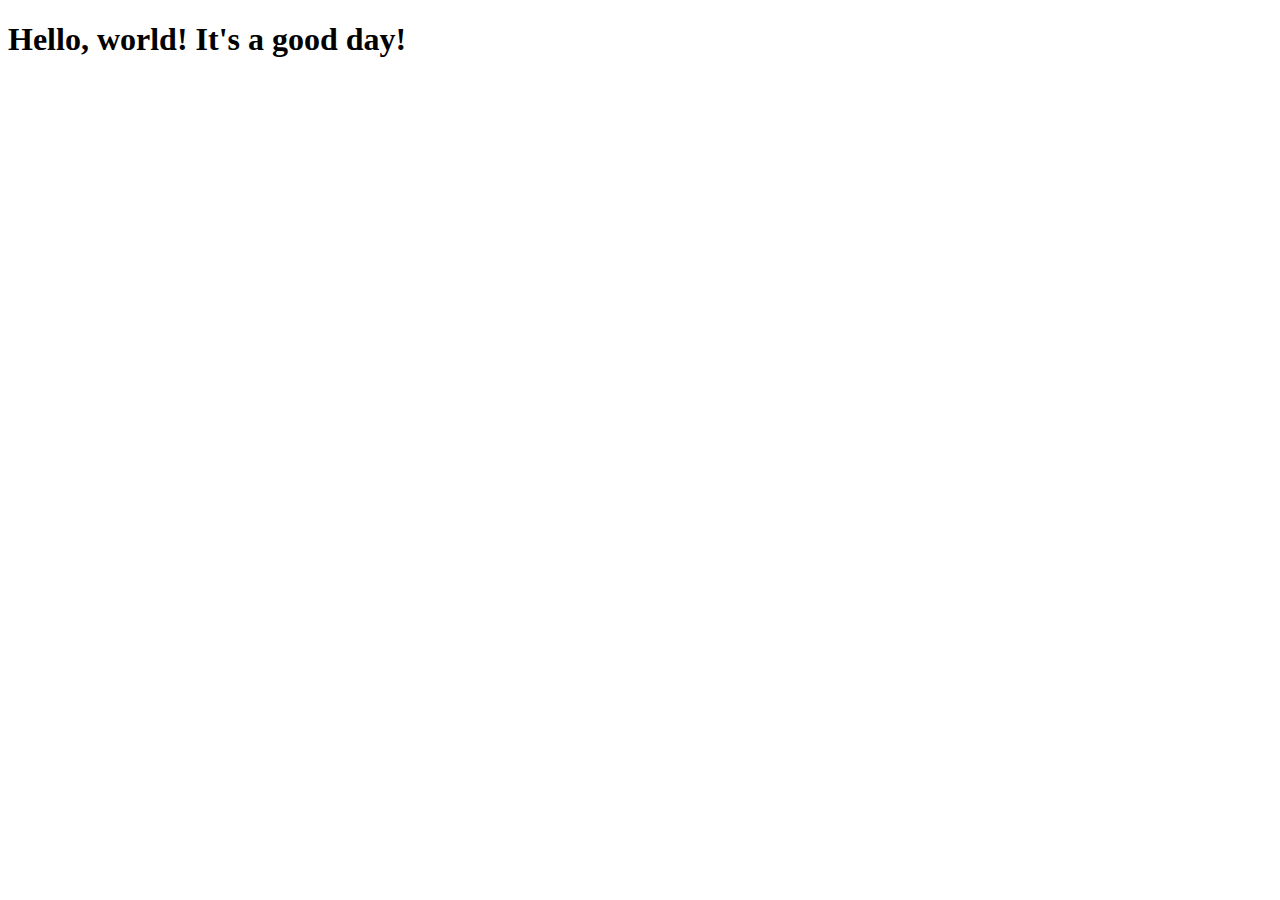
<file: index.html>
<!DOCTYPE html>
<html>
<head>
	<meta charset="utf-8">
	<meta name="viewport" content="width=device-width, initial-scale=1">
	<title>Hello, world!</title>
</head>
<body>
<h1>Hello, world! It's a good day!</h1>
</body>
</html>
</file>
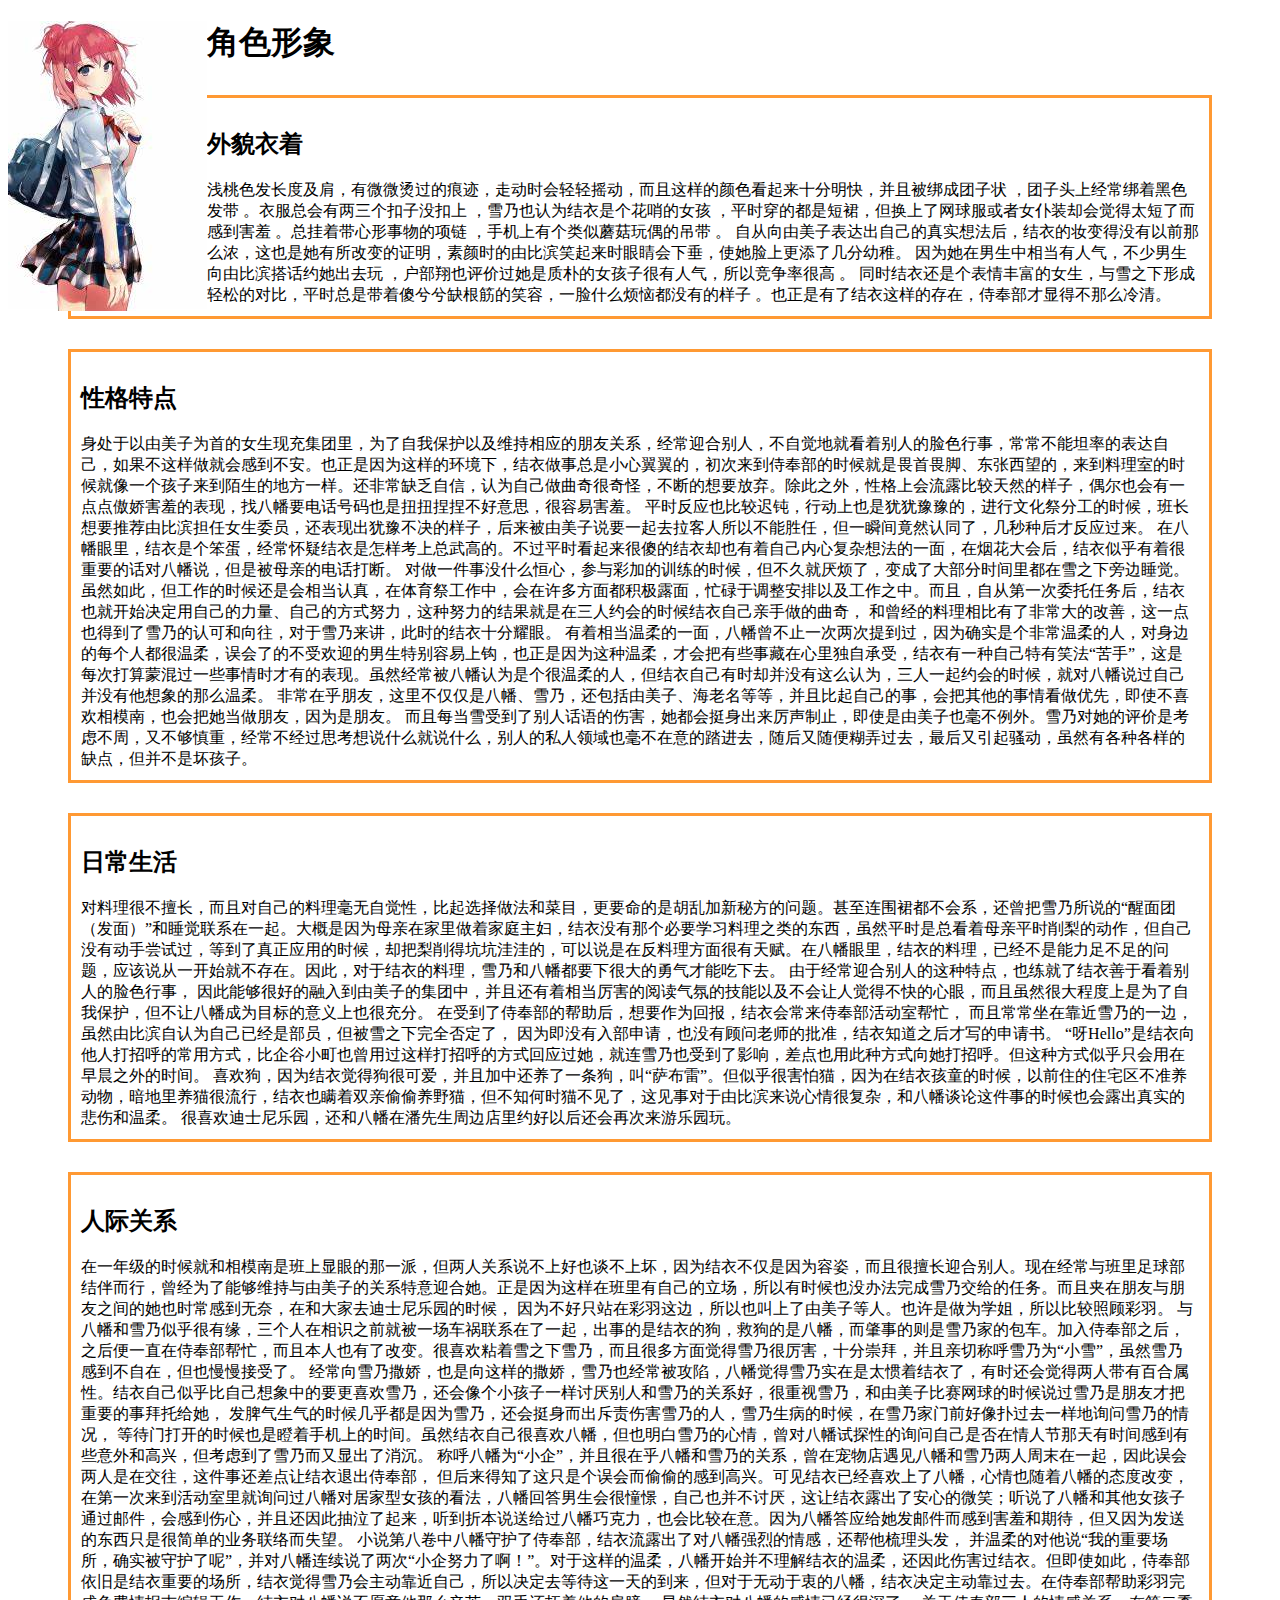
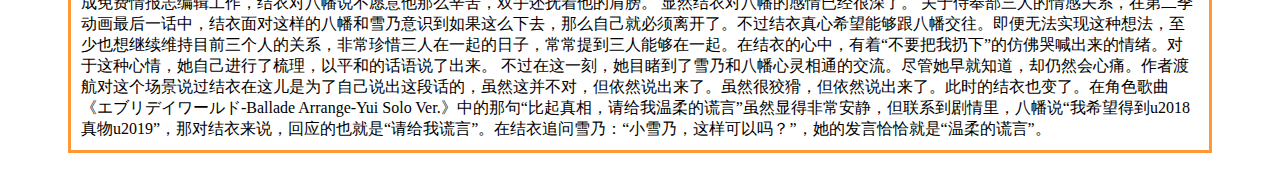
<file: intoduce.html>
<!DOCTYPE html PUBLIC "-//W3C//DTD XHTML 1.0 Transitional//EN" "http://www.w3.org/TR/xhtml1/DTD/xhtml1-transitional.dtd">
<html xmlns="http://www.w3.org/1999/xhtml">
<head>
<meta http-equiv="Content-Type" content="text/html; charset="utf-8 />
<title>�������</title>
<link href="css/into.css" rel="stylesheet" type="text/css" />

</head>

<body>
<img class="left" src="image/p6.jpg" />
<h1>��ɫ����</h1>

<div><h2>��ò����</h2>

    ǳ��ɫ�����ȼ��磬��΢΢�̹��ĺۼ����߶�ʱ������ҡ����������������ɫ������ʮ�����죬���ұ��������״ ������ͷ�Ͼ������ź�ɫ���� ���·��ܻ�������������û���� ��ѩ��Ҳ��Ϊ�����Ǹ����ڵ�Ů��  ��ƽʱ���Ķ��Ƕ�ȹ�������������������Ů��װȴ�����̫���˶��е����� ���ܹ��Ŵ��������������  ���ֻ����и�����Ģ����ż�ĵ���  ��
    �Դ��������ӱ�����Լ�����ʵ�뷨�󣬽��µ�ױ���û����ǰ��ôŨ����Ҳ���������ı��֤��������ʱ���ɱȱ�Ц����ʱ�۾����´���ʹ�����ϸ����˼������ɡ�
    ��Ϊ�����������൱�������������������ɱȱ��Լ����ȥ�� ��������Ҳ���۹��������ӵ�Ů���Ӻ������������Ծ����ʺܸ�  ��
    ͬʱ���»��Ǹ�����ḻ��Ů������ѩ֮���γ����ɵĶԱȣ�ƽʱ���Ǵ���ɵ����ȱ�����Ц�ݣ�һ��ʲô���ն�û�е����� ��Ҳ�������˽��������Ĵ��ڣ��̷���Եò���ô���塣
</div>
<div>
<h2>�Ը��ص�</h2>


    ��������������Ϊ�׵�Ů���ֳ伯���Ϊ�����ұ����Լ�ά����Ӧ�����ѹ�ϵ������ӭ�ϱ��ˣ����Ծ��ؾͿ��ű��˵���ɫ���£���������̹�ʵı����Լ���������������ͻ�е�������Ҳ������Ϊ�����Ļ����£�������������С�������ģ����������̷��ʱ�����η��η�š����������ģ����������ҵ�ʱ�����һ����������İ���ĵط�һ�������ǳ�ȱ�����ţ���Ϊ�Լ����������֣����ϵ���Ҫ����������֮�⣬�Ը��ϻ���¶�Ƚ���Ȼ�����ӣ�ż��Ҳ����һ���������ߵı��֣��Ұ��Ҫ�绰����Ҳ��ŤŤ���󲻺���˼�������׺��ߡ� ƽʱ��ӦҲ�Ƚϳٶۣ��ж���Ҳ������ԥԥ�ģ������Ļ����ֹ���ʱ�򣬰೤��Ҫ�Ƽ��ɱȱ�����Ů��ίԱ�������ֳ���ԥ���������ӣ�������������˵Ҫһ��ȥ���������Բ���ʤ�Σ���һ˲�侹Ȼ��ͬ�ˣ������ֺ�ŷ�Ӧ������
    �ڰ����������Ǹ��������������ɽ�����������������ߵġ�����ƽʱ��������ɵ�Ľ���ȴҲ�����Լ����ĸ����뷨��һ�棬���̻����󣬽����ƺ����ź���Ҫ�Ļ��԰��˵�����Ǳ�ĸ�׵ĵ绰��ϡ� ����һ����ûʲô���ģ�����ʼӵ�ѵ����ʱ�򣬵����þ��ᷳ�ˣ�����˴󲿷�ʱ���ﶼ��ѩ֮���Ա�˯������Ȼ��ˣ���������ʱ���ǻ��൱���棬�������������У��������෽�涼����¶�棬æµ�ڵ��������Լ�����֮�С����ң��Դӵ�һ��ί������󣬽���Ҳ�Ϳ�ʼ�������Լ����������Լ��ķ�ʽŬ��������Ŭ���Ľ������������Լ���ʱ������Լ������������棬
    ������������������˷ǳ���ĸ��ƣ���һ��Ҳ�õ���ѩ�˵��Ͽɺ�����������ѩ����������ʱ�Ľ���ʮ��ҫ�ۡ� �����൱�����һ�棬�������ֹһ�������ᵽ������Ϊȷʵ�Ǹ��ǳ�������ˣ������ߵ�ÿ���˶������ᣬ����˵Ĳ��ܻ�ӭ�������ر������Ϲ���Ҳ������Ϊ�������ᣬ�Ż����Щ�²���������Գ��ܣ�������һ���Լ�����Ц�������֡�������ÿ�δ����ɻ��һЩ����ʱ���еı��֡���Ȼ�����������Ϊ�Ǹ���������ˣ��������Լ���ʱȴ��û����ô��Ϊ������һ��Լ���ʱ�򣬾Ͷ԰��˵���Լ���û�����������ô���ᡣ �ǳ��ں����ѣ����ﲻ�����ǰ�ᦡ�ѩ�ˣ������������ӡ��������ȵȣ����ұ����Լ����£�������������鿴�����ȣ���ʹ��ϲ����ģ�ϣ�Ҳ������������ѣ���Ϊ�����ѡ�
    ����ÿ��ѩ�ܵ��˱��˻�����˺���������ͦ������������ֹ����ʹ��������Ҳ�������⡣ѩ�˶����������ǿ��ǲ��ܣ��ֲ������أ�����������˼����˵ʲô��˵ʲô�����˵�˽������Ҳ���������̤��ȥ�����������Ū��ȥ�����������ɧ������Ȼ�и��ָ�����ȱ�㣬�������ǻ����ӡ�
</div>
<div>
<h2>�ճ�����</h2>
    �������ܲ��ó������Ҷ��Լ������������Ծ��ԣ�����ѡ�������Ͳ�Ŀ����Ҫ�����Ǻ��Ҽ����ط������⡣������Χȹ������ϵ��������ѩ����˵�ġ������ţ����棩����˯����ϵ��һ�𡣴������Ϊĸ���ڼ������ż�ͥ����������û���Ǹ���Ҫѧϰ����֮��Ķ�������Ȼƽʱ���ܿ���ĸ��ƽʱ����Ķ��������Լ�û�ж��ֳ��Թ����ȵ�������Ӧ�õ�ʱ��ȴ�������ÿӿ����ݵģ�����˵���ڷ�������������츳���ڰ��������µ��������Ѿ����������㲻������⣬Ӧ��˵��һ��ʼ�Ͳ����ڡ���ˣ����ڽ��µ�������ѩ�˺Ͱ�ᦶ�Ҫ�ºܴ���������ܳ���ȥ�� ���ھ���ӭ�ϱ��˵������ص㣬Ҳ�����˽������ڿ��ű��˵���ɫ���£�
    ����ܹ��ܺõ����뵽�����ӵļ����У����һ������൱�������Ķ����յļ����Լ��������˾��ò�������ۣ�������Ȼ�ܴ�̶�����Ϊ�����ұ����������ð�ᦳ�ΪĿ���������Ҳ�ܳ�֡� ���ܵ����̷�İ�������Ҫ��Ϊ�ر������»᳣���̷��Ұ�æ��
    ���ҳ������ڿ���ѩ�˵�һ�ߣ���Ȼ�ɱȱ�����Ϊ�Լ��Ѿ��ǲ�Ա������ѩ֮����ȫ���ˣ�
    ��Ϊ��û���벿���룬Ҳû�й�����ʦ����׼������֪��֮���д�������顣 ��ѽHello���ǽ��������˴��к��ĳ��÷�ʽ�������С�Ҳ���ù��������к��ķ�ʽ��Ӧ����������ѩ��Ҳ�ܵ���Ӱ�죬���Ҳ�ô��ַ�ʽ�������к��������ַ�ʽ�ƺ�ֻ�������糿֮���ʱ�䡣 ϲ��������Ϊ���¾��ù��ܿɰ������Ҽ��л�����һ�������С������ס������ƺ��ܺ���è����Ϊ�ڽ��º�ͯ��ʱ����ǰס��סլ����׼�������������è�����У�����Ҳ����˫��͵͵��Ұè������֪��ʱè�����ˣ�����¶����ɱȱ���˵����ܸ��ӣ��Ͱ��̸������µ�ʱ��Ҳ��¶����ʵ�ı��˺����ᡣ ��ϲ����ʿ����԰�����Ͱ�����������ܱߵ���Լ���Ժ󻹻��ٴ�������԰�档

</div>
<div>

<h2>�˼ʹ�ϵ</h2>

    ��һ�꼶��ʱ��ͺ���ģ���ǰ������۵���һ�ɣ������˹�ϵ˵���Ϻ�Ҳ̸���ϻ�����Ϊ���²�������Ϊ���ˣ����Һ��ó�ӭ�ϱ��ˡ����ھ�����������򲿽����У�����Ϊ���ܹ�ά���������ӵĹ�ϵ����ӭ������������Ϊ�����ڰ������Լ���������������ʱ��Ҳû�취���ѩ�˽��������񡣶��Ҽ�������������֮�����Ҳʱ���е����Σ��ںʹ��ȥ��ʿ����԰��ʱ��
    ��Ϊ����ֻվ�ڲ�����ߣ�����Ҳ�����������ӵ��ˡ�Ҳ������Ϊѧ�㣬���ԱȽ��չ˲��� ���ᦺ�ѩ���ƺ�����Ե������������ʶ֮ǰ�ͱ�һ��������ϵ����һ�𣬳��µ��ǽ��µĹ����ȹ����ǰ�ᦣ������µ�����ѩ�˼ҵİ����������̷֮��֮���һֱ���̷��æ�����ұ���Ҳ���˸ı䡣��ϲ��ճ��ѩ֮��ѩ�ˣ����Һܶ෽�����ѩ�˺�������ʮ�ֳ�ݣ��������гƺ�ѩ��Ϊ��Сѩ������Ȼѩ�˸е������ڣ���Ҳ���������ˡ�
    ������ѩ��������Ҳ����������������ѩ��Ҳ���������ݣ���ᦾ���ѩ��ʵ����̫���Ž����ˣ���ʱ����������˴��аٺ����ԡ������Լ��ƺ����Լ������е�Ҫ��ϲ��ѩ�ˣ��������С����һ��������˺�ѩ�˵Ĺ�ϵ�ã�������ѩ�ˣ��������ӱ��������ʱ��˵��ѩ�������ѲŰ���Ҫ���°��и�����
    ��Ƣ��������ʱ�򼸺�������Ϊѩ�ˣ�����ͦ�����������˺�ѩ�˵��ˣ�ѩ��������ʱ����ѩ�˼���ǰ�����˹�ȥһ����ѯ��ѩ�˵������
    �ȴ��Ŵ򿪵�ʱ��Ҳ�ǵ����ֻ��ϵ�ʱ�䡣��Ȼ�����Լ���ϲ����ᦣ���Ҳ����ѩ�˵����飬���԰����̽�Ե�ѯ���Լ��Ƿ������˽�������ʱ��е���Щ����͸��ˣ������ǵ���ѩ�˶����Գ��������� �ƺ����Ϊ��С�󡱣����Һ��ں���ᦺ�ѩ�˵Ĺ�ϵ�����ڳ����������ᦺ�ѩ��������ĩ��һ���������������ڽ���������»�����ý����˳��̷��
    ��������֪����ֻ�Ǹ�����͵͵�ĸе����ˡ��ɼ������Ѿ�ϲ�����˰�ᦣ�����Ҳ���Ű�ᦵ�̬�ȸı䣬�ڵ�һ������������ѯ�ʹ���ᦶԾӼ���Ů���Ŀ�������ᦻش���������㽣��Լ�Ҳ�������ᣬ���ý���¶���˰��ĵ�΢Ц����˵�˰�ᦺ�����Ů����ͨ���ʼ�����е����ģ����һ���˳����������������۱�˵�͸�������ɿ�����Ҳ��Ƚ����⡣��Ϊ��ᦴ�Ӧ�������ʼ����е����ߺ��ڴ���������Ϊ���͵Ķ���ֻ�Ǻܼ򵥵�ҵ�������ʧ����
    С˵�ڰ˾��а���ػ����̷��������¶���˶԰��ǿ�ҵ���У�����������ͷ����
    ������Ķ���˵���ҵ���Ҫ������ȷʵ���ػ����ء������԰������˵�����Ρ�С��Ŭ���˰��������������������ᣬ��ᦿ�ʼ����������µ����ᣬ������˺������¡�����ʹ��ˣ��̷�����ǽ�����Ҫ�ĳ��������¾���ѩ�˻����������Լ������Ծ���ȥ�ȴ���һ��ĵ������������޶����Եİ�ᦣ����¾�����������ȥ�����̷���������������鱨־�༭���������¶԰��˵��Ը������ô���࣬˫�ֻ��������ļ��
    ��Ȼ���¶԰�ᦵĸ����Ѿ������ˡ� �����̷���˵���й�ϵ���ڵڶ����������һ���У�������������İ�ᦺ�ѩ����ʶ�������ô��ȥ����ô�Լ��ͱ����뿪�ˡ�������������ϣ���ܹ�����ᦽ����������޷�ʵ�������뷨������Ҳ�����ά��Ŀǰ�����˵Ĺ�ϵ���ǳ���ϧ������һ������ӣ������ᵽ�����ܹ���һ���ڽ��µ����У����š���Ҫ�������¡��ķ·�޺������������������������飬���Լ���������������ƽ�͵Ļ���˵�˳�����
    ��������һ�̣���Ŀ�õ���ѩ�˺Ͱ��������ͨ�Ľ��������������֪����ȴ��Ȼ����ʹ�����߶ɺ����������˵�������������Ϊ���Լ�˵����λ��ģ���Ȼ�Ⲣ���ԣ�����Ȼ˵�����ˡ���Ȼ�ܽƻ�������Ȼ˵�����ˡ���ʱ�Ľ���Ҳ���ˡ��ڽ�ɫ���������֥�ǥ���`���-Ballade Arrange-Yui Solo Ver.���е��Ǿ䡰�������࣬���������Ļ��ԡ���Ȼ�Ե÷ǳ�����������ϵ����������˵����ϣ���õ�u2018����u2019�����ǶԽ�����˵����Ӧ��Ҳ���ǡ�����һ��ԡ����ڽ���׷��ѩ�ˣ���Сѩ�ˣ����������𣿡������ķ���ǡǡ���ǡ�����Ļ��ԡ���
</div>
</body>
</html>
</file>
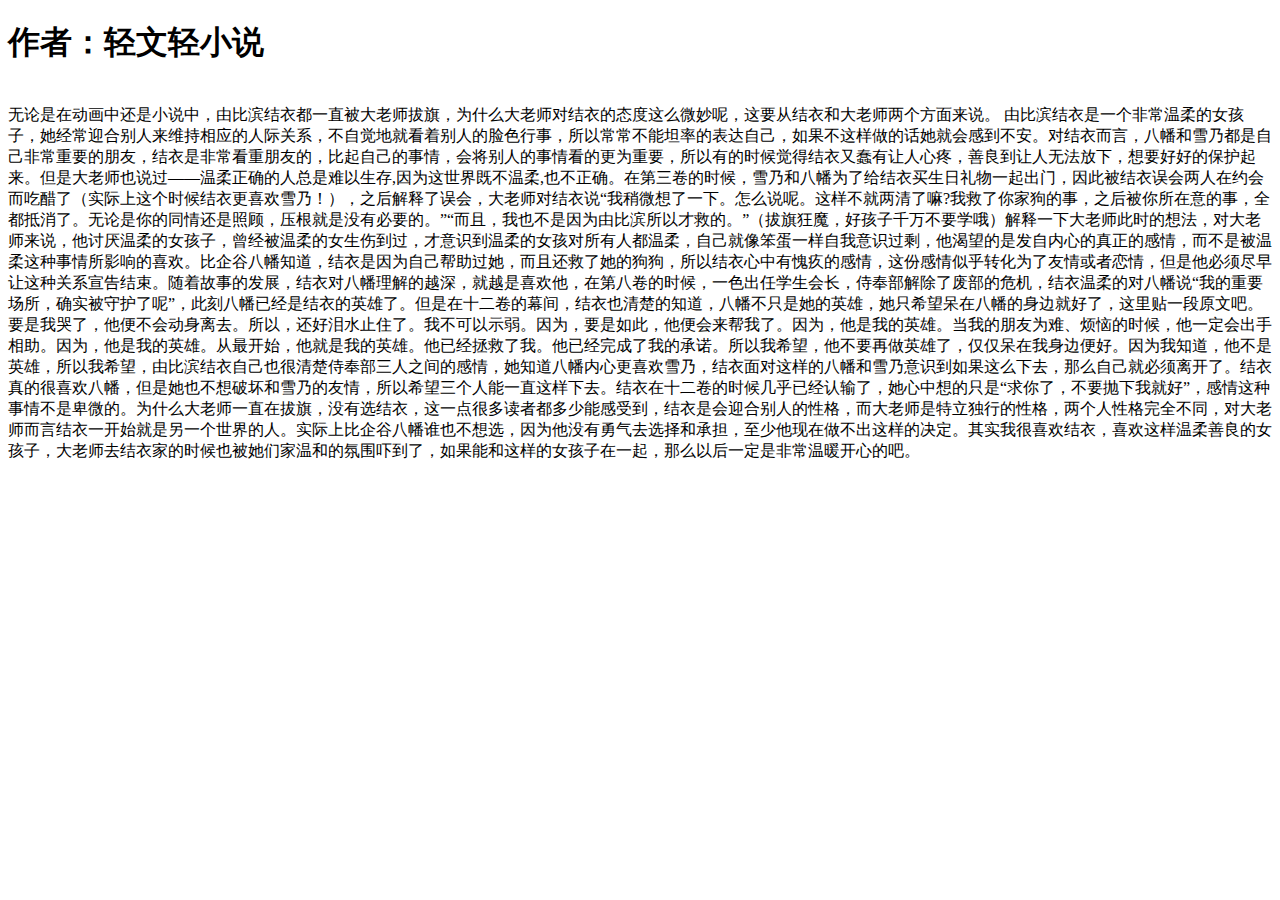
<file: opinion.html>
<!DOCTYPE html PUBLIC "-//W3C//DTD XHTML 1.0 Transitional//EN" "http://www.w3.org/TR/xhtml1/DTD/xhtml1-transitional.dtd">
<html xmlns="http://www.w3.org/1999/xhtml">
<head>
<meta http-equiv="Content-Type" content="text/html; charset=utf-8" />
<title>哲学思考</title>
</head>

<body>
<h1>作者：轻文轻小说</h1>

<br />
无论是在动画中还是小说中，由比滨结衣都一直被大老师拔旗，为什么大老师对结衣的态度这么微妙呢，这要从结衣和大老师两个方面来说。 由比滨结衣是一个非常温柔的女孩子，她经常迎合别人来维持相应的人际关系，不自觉地就看着别人的脸色行事，所以常常不能坦率的表达自己，如果不这样做的话她就会感到不安。对结衣而言，八幡和雪乃都是自己非常重要的朋友，结衣是非常看重朋友的，比起自己的事情，会将别人的事情看的更为重要，所以有的时候觉得结衣又蠢有让人心疼，善良到让人无法放下，想要好好的保护起来。但是大老师也说过——温柔正确的人总是难以生存,因为这世界既不温柔,也不正确。在第三卷的时候，雪乃和八幡为了给结衣买生日礼物一起出门，因此被结衣误会两人在约会而吃醋了（实际上这个时候结衣更喜欢雪乃！），之后解释了误会，大老师对结衣说“我稍微想了一下。怎么说呢。这样不就两清了嘛?我救了你家狗的事，之后被你所在意的事，全都抵消了。无论是你的同情还是照顾，压根就是没有必要的。”“而且，我也不是因为由比滨所以才救的。”（拔旗狂魔，好孩子千万不要学哦）解释一下大老师此时的想法，对大老师来说，他讨厌温柔的女孩子，曾经被温柔的女生伤到过，才意识到温柔的女孩对所有人都温柔，自己就像笨蛋一样自我意识过剩，他渴望的是发自内心的真正的感情，而不是被温柔这种事情所影响的喜欢。比企谷八幡知道，结衣是因为自己帮助过她，而且还救了她的狗狗，所以结衣心中有愧疚的感情，这份感情似乎转化为了友情或者恋情，但是他必须尽早让这种关系宣告结束。随着故事的发展，结衣对八幡理解的越深，就越是喜欢他，在第八卷的时候，一色出任学生会长，侍奉部解除了废部的危机，结衣温柔的对八幡说“我的重要场所，确实被守护了呢”，此刻八幡已经是结衣的英雄了。但是在十二卷的幕间，结衣也清楚的知道，八幡不只是她的英雄，她只希望呆在八幡的身边就好了，这里贴一段原文吧。要是我哭了，他便不会动身离去。所以，还好泪水止住了。我不可以示弱。因为，要是如此，他便会来帮我了。因为，他是我的英雄。当我的朋友为难、烦恼的时候，他一定会出手相助。因为，他是我的英雄。从最开始，他就是我的英雄。他已经拯救了我。他已经完成了我的承诺。所以我希望，他不要再做英雄了，仅仅呆在我身边便好。因为我知道，他不是英雄，所以我希望，由比滨结衣自己也很清楚侍奉部三人之间的感情，她知道八幡内心更喜欢雪乃，结衣面对这样的八幡和雪乃意识到如果这么下去，那么自己就必须离开了。结衣真的很喜欢八幡，但是她也不想破坏和雪乃的友情，所以希望三个人能一直这样下去。结衣在十二卷的时候几乎已经认输了，她心中想的只是“求你了，不要抛下我就好”，感情这种事情不是卑微的。为什么大老师一直在拔旗，没有选结衣，这一点很多读者都多少能感受到，结衣是会迎合别人的性格，而大老师是特立独行的性格，两个人性格完全不同，对大老师而言结衣一开始就是另一个世界的人。实际上比企谷八幡谁也不想选，因为他没有勇气去选择和承担，至少他现在做不出这样的决定。其实我很喜欢结衣，喜欢这样温柔善良的女孩子，大老师去结衣家的时候也被她们家温和的氛围吓到了，如果能和这样的女孩子在一起，那么以后一定是非常温暖开心的吧。
</body>
</html>
</file>
<file: css/into.css>
div {
	border: medium solid #F93;
	padding: 10px;
	margin-top: 30px;
	margin-right: 60px;
	margin-bottom: 30px;
	margin-left: 60px;
}
.left {
	overflow: scroll;
	position: relative;
	height: auto;
	float: left;
	width: auto;
}
</file>
